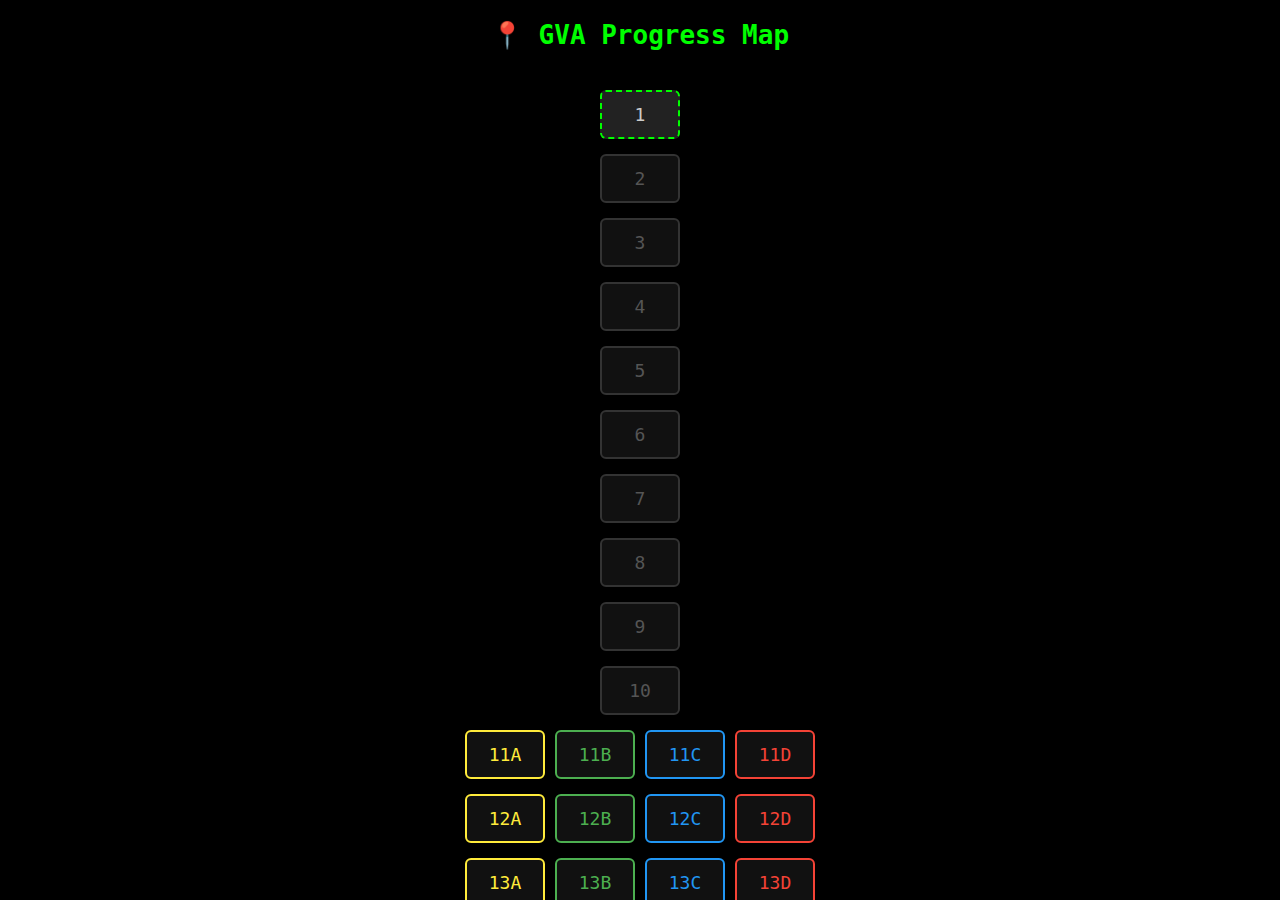
<file: index.html>
<!DOCTYPE html>
<html lang="en">
  <head>
    <meta charset="UTF-8" />
    <meta http-equiv="refresh" content="0; url=./ProgressMap/index.html" />
    <title>Redirecting...</title>
  </head>
  <body>
    <!-- force rebuild -->
    <p>Redirecting to Progress Map...</p>
  </body>
</html>
</file>
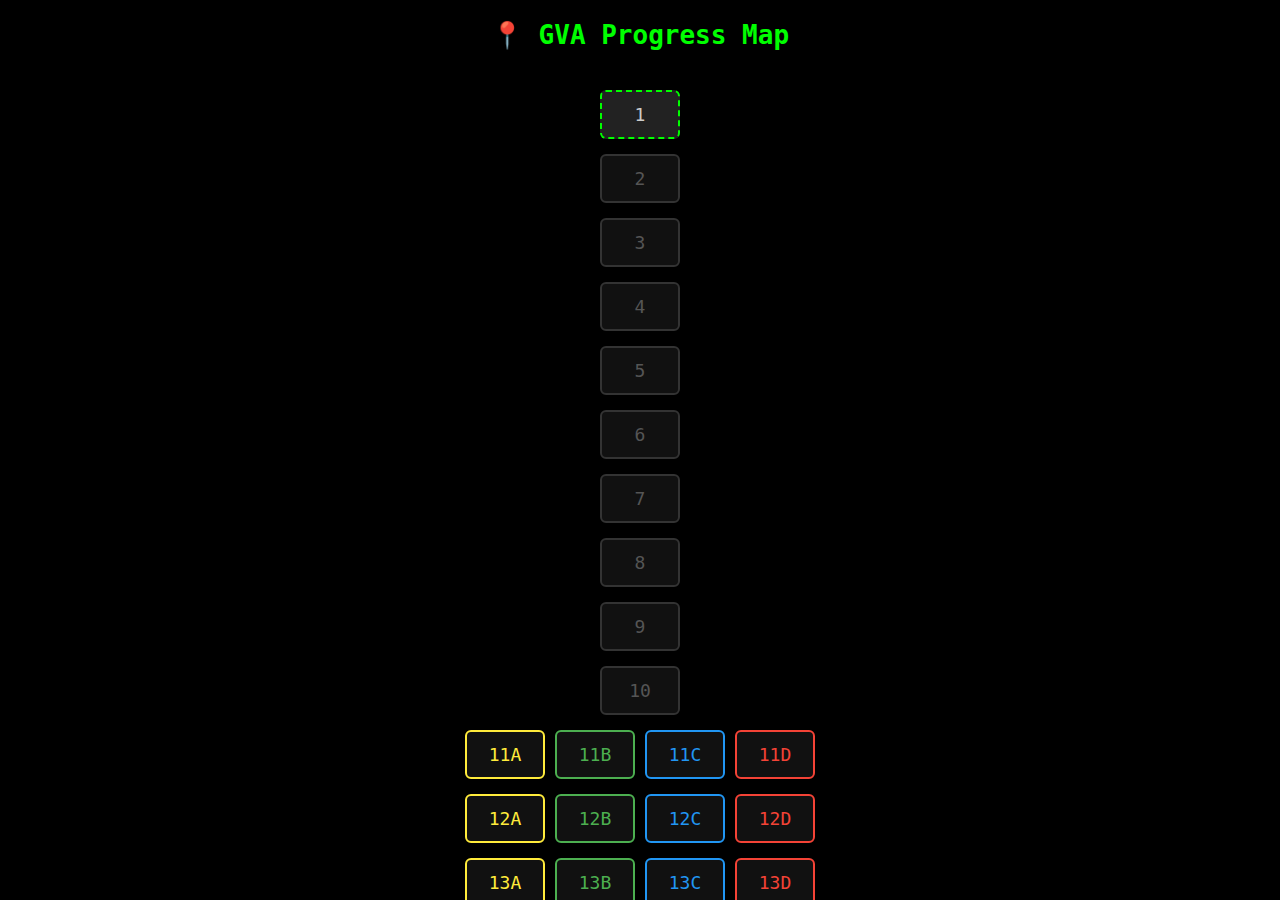
<file: ProgressMap/index.html>
<!DOCTYPE html>
<html lang="en">
<head>
  <meta charset="UTF-8" />
  <meta name="viewport" content="width=device-width, initial-scale=1.0, maximum-scale=1.0, user-scalable=no, viewport-fit=cover" />
  <title>📍 GVA Toybox Progress Map</title>
  <link rel="stylesheet" href="style.css" />
  <link rel="manifest" href="../manifest.json" />
  <link rel="icon" href="../icon.png" />
</head>
<body>
  <h1>📍 GVA Progress Map</h1>
  <div id="progress-wrapper">
    <div id="progress-bar">
      <!-- 1 to 10 = 50 XP | 11–16 = forks -->
      <button data-xp="0" onclick="goTo('Toybox-1')">1</button>
      <button data-xp="5" onclick="goTo('Toybox-2')">2</button>
      <button data-xp="10" onclick="goTo('Toybox-3')">3</button>
      <button data-xp="15" onclick="goTo('Toybox-4')">4</button>
      <button data-xp="20" onclick="goTo('Toybox-5')">5</button>
      <button data-xp="25" onclick="goTo('Toybox-6')">6</button>
      <button data-xp="30" onclick="goTo('Toybox-7')">7</button>
      <button data-xp="35" onclick="goTo('Toybox-8')">8</button>
      <button data-xp="40" onclick="goTo('Toybox-9')">9</button>
      <button data-xp="45" onclick="goTo('Toybox-10')">10</button>

      <div class="forks">
        <button data-xp="50" onclick="goTo('Toybox-11A')">11A</button>
        <button data-xp="50" onclick="goTo('Toybox-11B')">11B</button>
        <button data-xp="50" onclick="goTo('Toybox-11C')">11C</button>
        <button data-xp="50" onclick="goTo('Toybox-11D')">11D</button>
      </div>

      <div class="forks">
        <button data-xp="55" onclick="goTo('Toybox-12A')">12A</button>
        <button data-xp="55" onclick="goTo('Toybox-12B')">12B</button>
        <button data-xp="55" onclick="goTo('Toybox-12C')">12C</button>
        <button data-xp="55" onclick="goTo('Toybox-12D')">12D</button>
      </div>

      <div class="forks">
        <button data-xp="60" onclick="goTo('Toybox-13A')">13A</button>
        <button data-xp="60" onclick="goTo('Toybox-13B')">13B</button>
        <button data-xp="60" onclick="goTo('Toybox-13C')">13C</button>
        <button data-xp="60" onclick="goTo('Toybox-13D')">13D</button>
      </div>

      <div class="forks">
        <button data-xp="65" onclick="goTo('Toybox-14A')">14A</button>
        <button data-xp="65" onclick="goTo('Toybox-14B')">14B</button>
        <button data-xp="65" onclick="goTo('Toybox-14C')">14C</button>
        <button data-xp="65" onclick="goTo('Toybox-14D')">14D</button>
      </div>

      <div class="forks">
        <button data-xp="70" onclick="goTo('Toybox-15A')">15A</button>
        <button data-xp="70" onclick="goTo('Toybox-15B')">15B</button>
        <button data-xp="70" onclick="goTo('Toybox-15C')">15C</button>
        <button data-xp="70" onclick="goTo('Toybox-15D')">15D</button>
      </div>

      <div class="forks">
        <button data-xp="75" onclick="goTo('Toybox-16A')">16A</button>
        <button data-xp="75" onclick="goTo('Toybox-16B')">16B</button>
        <button data-xp="75" onclick="goTo('Toybox-16C')">16C</button>
        <button data-xp="75" onclick="goTo('Toybox-16D')">16D</button>
      </div>

      <div class="final-line">
        <button data-xp="80" onclick="goTo('Toybox-17')">17</button>
        <button data-xp="85" onclick="goTo('Toybox-18')">18</button>
      </div>
    </div>

    <p id="xp-display">Current XP: --</p>
    <button id="install-btn">📲 Install GVA Toybox</button>
    <div id="fallback">If no install prompt appears,<br>use your browser menu → Add to Home Screen</div>
  </div>

  <script src="../playerState.js"></script>
  <script src="map.js"></script>
</body>
</html>
</file>
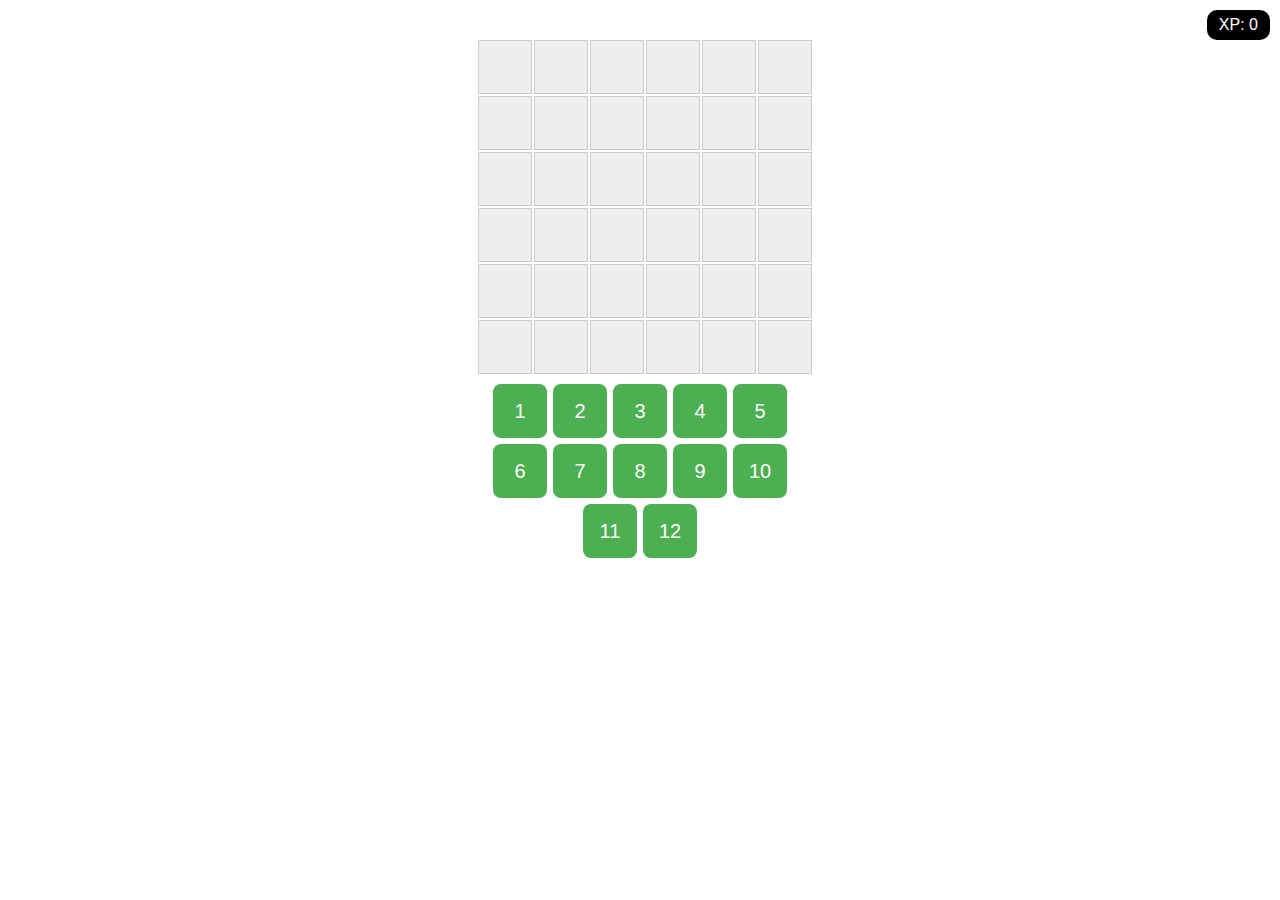
<file: Toybox-1/index.html>
<!DOCTYPE html>
<html lang="en">
<head>
  <meta charset="UTF-8" />
  <meta name="viewport" content="width=device-width, initial-scale=1.0, maximum-scale=1.0, user-scalable=no, viewport-fit=cover" />
  <title>Toybox 1 – Test Grid</title>
  <link rel="stylesheet" href="style.css" />
  <link rel="manifest" href="../manifest.json" />
</head>
<body>
  <div id="xp-bar">XP: <span id="xp-value">--</span></div>

  <div id="game-container">
    <div id="grid-board">
      <!-- 6x6 = 36 drop zones -->
      <div class="cell" data-index="0"></div>
      <div class="cell" data-index="1"></div>
      <div class="cell" data-index="2"></div>
      <div class="cell" data-index="3"></div>
      <div class="cell" data-index="4"></div>
      <div class="cell" data-index="5"></div>
      <div class="cell" data-index="6"></div>
      <div class="cell" data-index="7"></div>
      <div class="cell" data-index="8"></div>
      <div class="cell" data-index="9"></div>
      <div class="cell" data-index="10"></div>
      <div class="cell" data-index="11"></div>
      <div class="cell" data-index="12"></div>
      <div class="cell" data-index="13"></div>
      <div class="cell" data-index="14"></div>
      <div class="cell" data-index="15"></div>
      <div class="cell" data-index="16"></div>
      <div class="cell" data-index="17"></div>
      <div class="cell" data-index="18"></div>
      <div class="cell" data-index="19"></div>
      <div class="cell" data-index="20"></div>
      <div class="cell" data-index="21"></div>
      <div class="cell" data-index="22"></div>
      <div class="cell" data-index="23"></div>
      <div class="cell" data-index="24"></div>
      <div class="cell" data-index="25"></div>
      <div class="cell" data-index="26"></div>
      <div class="cell" data-index="27"></div>
      <div class="cell" data-index="28"></div>
      <div class="cell" data-index="29"></div>
      <div class="cell" data-index="30"></div>
      <div class="cell" data-index="31"></div>
      <div class="cell" data-index="32"></div>
      <div class="cell" data-index="33"></div>
      <div class="cell" data-index="34"></div>
      <div class="cell" data-index="35"></div>
    </div>

    <div id="toolbox">
      <div class="draggable" data-value="1">1</div>
      <div class="draggable" data-value="2">2</div>
      <div class="draggable" data-value="3">3</div>
      <div class="draggable" data-value="4">4</div>
      <div class="draggable" data-value="5">5</div>
      <div class="draggable" data-value="6">6</div>
      <div class="draggable" data-value="7">7</div>
      <div class="draggable" data-value="8">8</div>
      <div class="draggable" data-value="9">9</div>
      <div class="draggable" data-value="10">10</div>
      <div class="draggable" data-value="11">11</div>
      <div class="draggable" data-value="12">12</div>
    </div>

    <div id="result-box" style="display:none;">
      <h2 id="result-text">✅ You placed all 12 items!</h2>
      <button id="btn-continue">Continue to Toybox 2</button>
    </div>
  </div>

  <script src="../playerState.js"></script>
  <script src="game.js"></script>
</body>
</html>
</file>
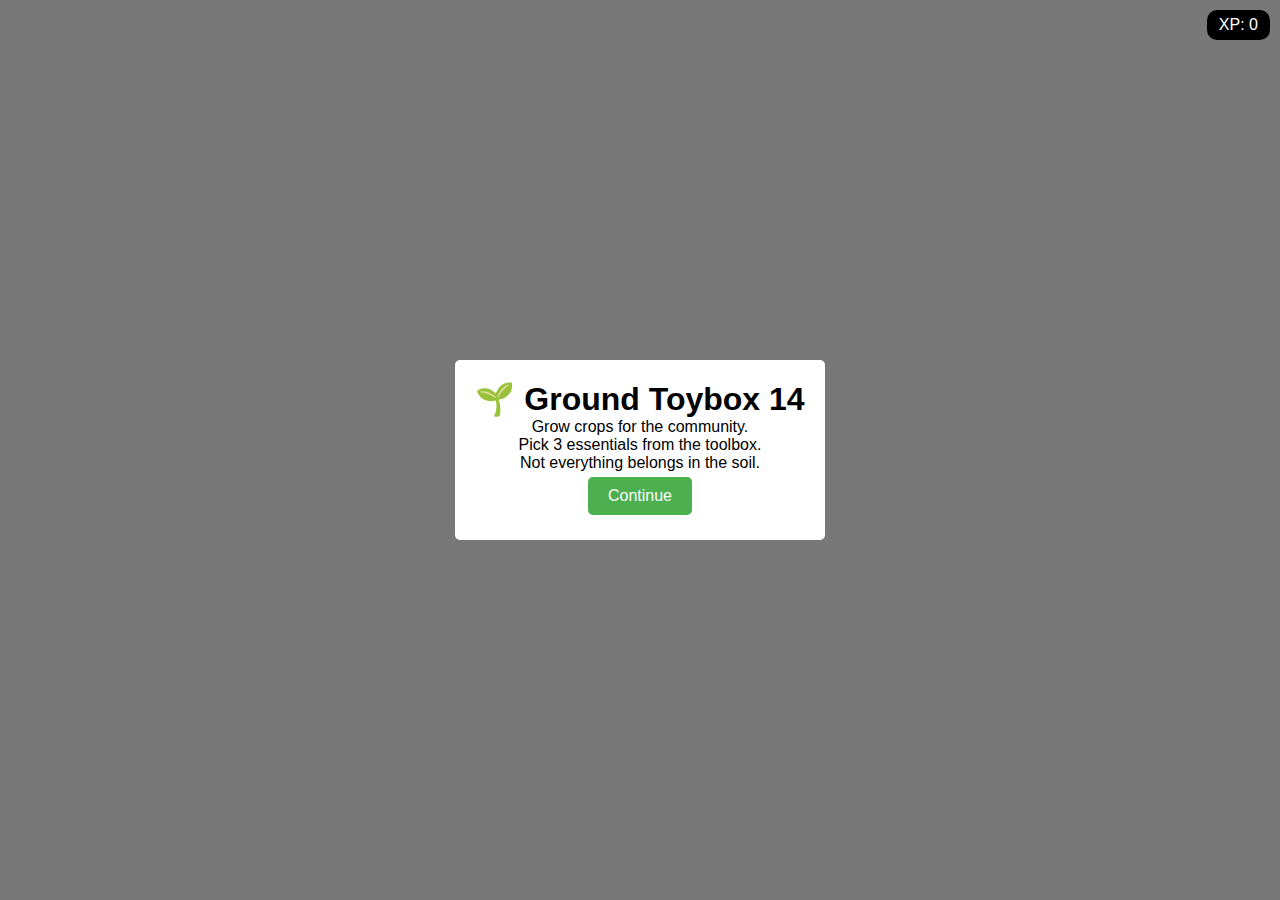
<file: Toybox-2/index.html>
<!DOCTYPE html>
<html lang="en">
<head>
  <meta charset="UTF-8" />
  <!-- Lock viewport for mobile portrait, no scroll -->
  <meta name="viewport" content="width=device-width, initial-scale=1.0, maximum-scale=1.0, user-scalable=no, viewport-fit=cover" />
  <title>Toybox-2M – Ground Game</title>
  <link rel="stylesheet" href="style.css" />
  <style>
    /* Basic modal styling */
    .modal {
      display: flex;
      position: fixed;
      top: 0;
      left: 0;
      width: 100%;
      height: 100%;
      background-color: rgba(0, 0, 0, 0.5); /* Semi-transparent background */
      justify-content: center;
      align-items: center;
      z-index: 1000; /* Ensure it's on top */
    }

    .modal-content {
      background-color: white;
      padding: 20px;
      border-radius: 5px;
      text-align: center;
    }

    /* Initially hide the game container */
    #game-container {
      display: none;
    }

    /* Class to hide elements */
    .hidden {
      display: none !important;
    }
  </style>
</head>
<body>
  <!-- Intro Modal -->
  <div id="intro-modal" class="modal">
    <div class="modal-content">
      <h1>🌱 Ground Toybox 14</h1>
      <p>Grow crops for the community.<br>Pick 3 essentials from the toolbox.<br>Not everything belongs in the soil.</p>
      <button id="start-button">Continue</button>
    </div>
  </div>

  <!-- XP counter -->
  <div id="xp-bar">XP: <span id="xp-value">--</span></div>

  <div id="game-container">
    <!-- The fixed 6x6 grid (324px x 324px) -->
    <div id="grid-board">
      <!-- Row 6 (top row): indices 0-5 -->
      <div class="cell" data-index="0"></div>
      <div class="cell" data-index="1"></div>
      <div class="cell" data-index="2"></div>
      <div class="cell" data-index="3"></div>
      <div class="cell" data-index="4"></div>
      <div class="cell" data-index="5"></div>
      <!-- Row 5: indices 6-11 -->
      <div class="cell" data-index="6"></div>
      <div class="cell" data-index="7"></div>
      <div class="cell" data-index="8"></div>
      <div class="cell" data-index="9"></div>
      <div class="cell" data-index="10"></div>
      <div class="cell" data-index="11"></div>
      <!-- Row 4: indices 12-17 -->
      <div class="cell" data-index="12"></div>
      <div class="cell" data-index="13"></div>
      <div class="cell" data-index="14"></div>
      <div class="cell" data-index="15"></div>
      <div class="cell" data-index="16"></div>
      <div class="cell" data-index="17"></div>
      <!-- Row 3 (valid drop zones): indices 18-23 -->
      <div class="cell" data-index="18"></div>
      <div class="cell drop-zone" data-index="19"></div>  <!-- B3 -->
      <div class="cell drop-zone" data-index="20"></div>  <!-- C3 -->
      <div class="cell drop-zone" data-index="21"></div>  <!-- D3 -->
      <div class="cell" data-index="22"></div>
      <div class="cell" data-index="23"></div>
      <!-- Row 2: indices 24-29 -->
      <div class="cell" data-index="24"></div>
      <div class="cell" data-index="25"></div>
      <div class="cell" data-index="26"></div>
      <div class="cell" data-index="27"></div>
      <div class="cell" data-index="28"></div>
      <div class="cell" data-index="29"></div>
      <!-- Row 1 (bottom row): indices 30-35 -->
      <div class="cell" data-index="30"></div>
      <div class="cell" data-index="31"></div>
      <div class="cell" data-index="32"></div>
      <div class="cell" data-index="33"></div>
      <div class="cell" data-index="34"></div>
      <div class="cell" data-index="35"></div>
    </div>

    <!-- Toolbox with assets; note that assets should be resized via CSS to 54x54 (or adjusted as per portrait/landscape rules) -->
    <div id="toolbox">
      <img class="draggable" src="assets/grow/seed.png" data-id="seed" title="Seed" />
      <img class="draggable" src="assets/grow/water-can.png" data-id="water-can" title="Watering Can" />
      <img class="draggable" src="assets/grow/sun.png" data-id="sun" title="Sunlight" />
      <img class="draggable" src="assets/grow/cola.png" data-id="cola" title="Can of Cola" />
      <img class="draggable" src="assets/grow/flatscreen.png" data-id="flatscreen" title="Flat Screen TV" />
    </div>

    <!-- Result area (initially hidden) -->
    <div id="result-box" style="display:none;">
      <h2 id="result-text"></h2>
      <button id="btn-continue">Continue</button>
    </div>

    <!-- Result Modal -->
    <div id="result-modal" class="modal hidden">
      <div class="modal-content">
        <h2 id="modal-result-text"></h2>
        <button id="btn-try-again" class="fail-button">Try Again</button>
        <button id="btn-return-map" class="fail-button">Return to Map</button>
        <button id="btn-continue-3">Continue to Toybox 3</button>
      </div>
    </div>
  </div>

  <!-- Include player state and game logic -->
  <script src="../playerState.js"></script>
  <script src="game.js"></script>
  <script>
    document.addEventListener('DOMContentLoaded', function() {
      const startButton = document.getElementById('start-button');
      const introModal = document.getElementById('intro-modal');
      const gameContainer = document.getElementById('game-container');

      startButton.addEventListener('click', function() {
        introModal.classList.add('hidden'); // Hide the modal
        gameContainer.style.display = 'block'; // Show the game container
      });
    });
  </script>
</body>
</html>
</file>
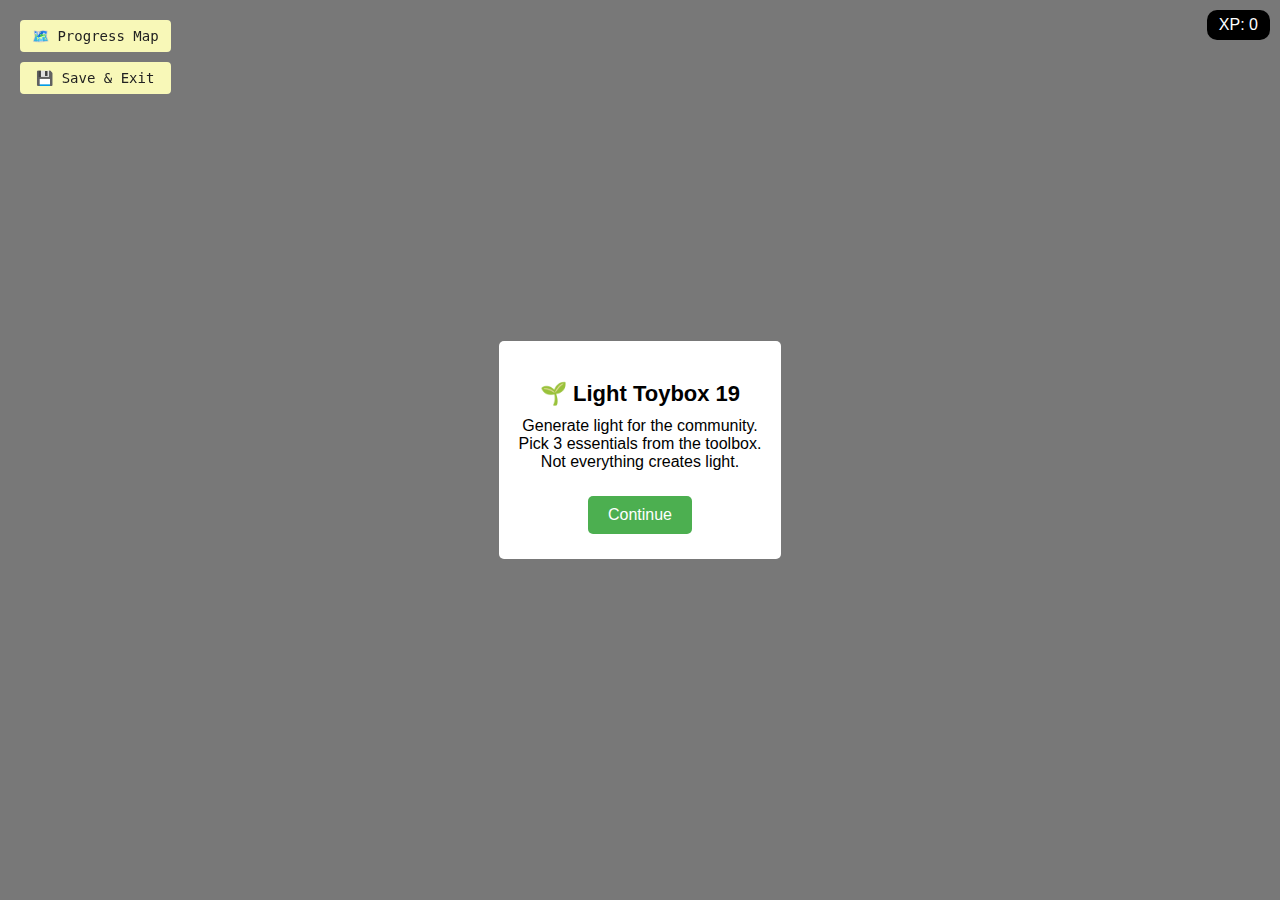
<file: Toybox-3/index.html>
<!DOCTYPE html>
<html lang="en">
<head>
  <meta charset="UTF-8" />
  <!-- Lock viewport for mobile portrait, no scroll -->
  <meta name="viewport" content="width=device-width, initial-scale=1.0, maximum-scale=1.0, user-scalable=no, viewport-fit=cover" />
  <title>Toybox-3M – Light Game</title>
  <link rel="stylesheet" href="style.css" />
  <style>
    /* Basic modal styling */
    .modal {
      display: flex;
      position: fixed;
      top: 0;
      left: 0;
      width: 100%;
      height: 100%;
      background-color: rgba(0, 0, 0, 0.5); /* Semi-transparent background */
      justify-content: center;
      align-items: center;
      z-index: 1000; /* Ensure it's on top */
    }

    .modal-content {
      background-color: white;
      padding: 20px;
      border-radius: 5px;
      text-align: center;
    }

    /* Initially hide the game container */
    #game-container {
      display: none;
    }

    /* Class to hide elements */
    .hidden {
      display: none !important;
    }
  </style>
</head>
<body>
  <!-- Intro Modal -->
  <div id="intro-modal" class="modal">
    <div class="modal-content">
      <h1>🌱 Light Toybox 19</h1>
      <p>Generate light for the community.<br>Pick 3 essentials from the toolbox.<br>Not everything creates light.</p>
      <button id="start-button">Continue</button>
    </div>
  </div>

  <!-- Top-left controls -->
  <div id="top-left-controls">
    <button onclick="goToMap()">🗺️ Progress Map</button>
    <button onclick="saveAndExit()">💾 Save & Exit</button>
  </div>

  <!-- XP counter -->
  <div id="xp-bar">XP: <span id="xp-value">--</span></div>

  <div id="game-container">
    <!-- The fixed 6x6 grid (324px x 324px) -->
    <div id="grid-board">
      <!-- Row 6 (top row): indices 0-5 -->
      <div class="cell" data-index="0"></div>
      <div class="cell" data-index="1"></div>
      <div class="cell" data-index="2"></div>
      <div class="cell" data-index="3"></div>
      <div class="cell" data-index="4"></div>
      <div class="cell" data-index="5"></div>
      <!-- Row 5: indices 6-11 -->
      <div class="cell" data-index="6"></div>
      <div class="cell" data-index="7"></div>
      <div class="cell" data-index="8"></div>
      <div class="cell" data-index="9"></div>
      <div class="cell" data-index="10"></div>
      <div class="cell" data-index="11"></div>
      <!-- Row 4: indices 12-17 -->
      <div class="cell" data-index="12"></div>
      <div class="cell" data-index="13"></div>
      <div class="cell" data-index="14"></div>
      <div class="cell" data-index="15"></div>
      <div class="cell" data-index="16"></div>
      <div class="cell" data-index="17"></div>
      <!-- Row 3 (valid drop zones): indices 18-23 -->
      <div class="cell" data-index="18"></div>
      <div class="cell drop-zone" data-index="19"></div>  <!-- A3 -->
      <div class="cell" data-index="20"></div>
      <div class="cell drop-zone" data-index="21"></div>  <!-- C3 -->
      <div class="cell" data-index="22"></div>
      <div class="cell drop-zone" data-index="23"></div>  <!-- E3 -->
      <!-- Row 2: indices 24-29 -->
      <div class="cell" data-index="24"></div>
      <div class="cell" data-index="25"></div>
      <div class="cell" data-index="26"></div>
      <div class="cell" data-index="27"></div>
      <div class="cell" data-index="28"></div>
      <div class="cell" data-index="29"></div>
      <!-- Row 1 (bottom row): indices 30-35 -->
      <div class="cell" data-index="30"></div>
      <div class="cell" data-index="31"></div>
      <div class="cell" data-index="32"></div>
      <div class="cell" data-index="33"></div>
      <div class="cell" data-index="34"></div>
      <div class="cell" data-index="35"></div>
    </div>

    <!-- Toolbox with assets; note that assets should be resized via CSS to 54x54 (or adjusted as per portrait/landscape rules) -->
    <div style="display: flex; justify-content: center; gap: 6px; max-width: 324px; padding: 8px; margin: 0 auto;">
      <img class="draggable" src="assets/light/sun.png" data-id="sun" title="Sunlight" />
      <img class="draggable" src="assets/light/converter.png" data-id="converter" title="Converter" />
      <img class="draggable" src="assets/light/light-bulb.png" data-id="light-bulb" title="Light Bulb" />
      <img class="draggable" src="assets/light/pizza.png" data-id="pizza" title="Pizza" />
      <img class="draggable" src="assets/light/cardboard-box.png" data-id="cardboard-box" title="Cardboard Box" />
    </div>

    <!-- Result area (initially hidden) -->
    <div id="result-box" style="display:none;">
      <h2 id="result-text"></h2>
      <button id="btn-continue">Continue</button>
    </div>

    <!-- Result Modal -->
    <div id="result-modal" class="modal hidden">
      <div class="modal-content">
        <h2 id="modal-result-text"></h2>
        <button id="btn-try-again" class="fail-button">Try Again</button>
        <button id="btn-return-map" class="fail-button">Return to Map</button>
        <button id="btn-continue-3">Continue to Toybox 3</button>
      </div>
    </div>
  </div>

  <div id="completion-buttons" style="display: none;">
    <button id="btn-continue">Continue</button>
    <button id="btn-exit">Exit</button>
  </div>

  <!-- Include player state and game logic -->
  <script src="../playerState.js"></script>
  <script src="game.js"></script>
  <script>
    document.addEventListener('DOMContentLoaded', function() {
      const startButton = document.getElementById('start-button');
      const introModal = document.getElementById('intro-modal');
      const gameContainer = document.getElementById('game-container');

      startButton.addEventListener('click', function() {
        introModal.classList.add('hidden'); // Hide the modal
        gameContainer.style.display = 'block'; // Show the game container
      });
    });
  </script>
</body>
</html>
</file>
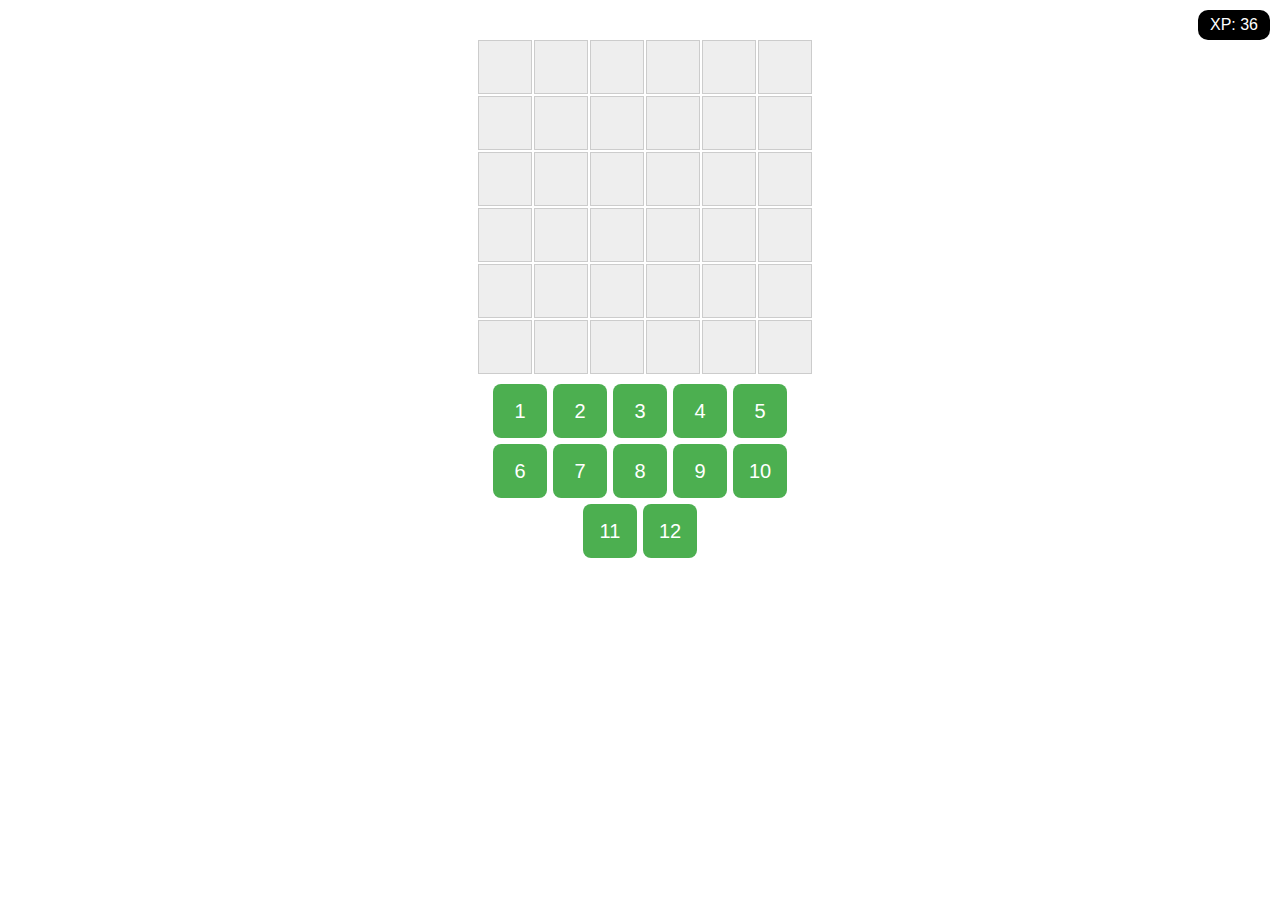
<file: Toybox-test - Copy/index.html>
<!DOCTYPE html>
<html lang="en">
<head>
  <meta charset="UTF-8" />
  <meta name="viewport"
        content="width=device-width, initial-scale=1.0, maximum-scale=1.0, user-scalable=no, viewport-fit=cover" />
  <title>GVA Portrait Mobile Lock</title>
  <link rel="manifest" href="manifest.json">
  <link rel="stylesheet" href="style.css" />
</head>
<body>
  <div id="xp-bar">XP: 36</div>

  <div id="game-container">
    <div id="grid-board">
      <!-- 6x6 = 36 drop zones -->
      <div class="cell" data-index="0"></div>
      <div class="cell" data-index="1"></div>
      <div class="cell" data-index="2"></div>
      <div class="cell" data-index="3"></div>
      <div class="cell" data-index="4"></div>
      <div class="cell" data-index="5"></div>
      <div class="cell" data-index="6"></div>
      <div class="cell" data-index="7"></div>
      <div class="cell" data-index="8"></div>
      <div class="cell" data-index="9"></div>
      <div class="cell" data-index="10"></div>
      <div class="cell" data-index="11"></div>
      <div class="cell" data-index="12"></div>
      <div class="cell" data-index="13"></div>
      <div class="cell" data-index="14"></div>
      <div class="cell" data-index="15"></div>
      <div class="cell" data-index="16"></div>
      <div class="cell" data-index="17"></div>
      <div class="cell" data-index="18"></div>
      <div class="cell" data-index="19"></div>
      <div class="cell" data-index="20"></div>
      <div class="cell" data-index="21"></div>
      <div class="cell" data-index="22"></div>
      <div class="cell" data-index="23"></div>
      <div class="cell" data-index="24"></div>
      <div class="cell" data-index="25"></div>
      <div class="cell" data-index="26"></div>
      <div class="cell" data-index="27"></div>
      <div class="cell" data-index="28"></div>
      <div class="cell" data-index="29"></div>
      <div class="cell" data-index="30"></div>
      <div class="cell" data-index="31"></div>
      <div class="cell" data-index="32"></div>
      <div class="cell" data-index="33"></div>
      <div class="cell" data-index="34"></div>
      <div class="cell" data-index="35"></div>
    </div>

    <div id="toolbox">
      <!-- 12 draggable tools -->
      <div class="draggable" data-value="1">1</div>
      <div class="draggable" data-value="2">2</div>
      <div class="draggable" data-value="3">3</div>
      <div class="draggable" data-value="4">4</div>
      <div class="draggable" data-value="5">5</div>
      <div class="draggable" data-value="6">6</div>
      <div class="draggable" data-value="7">7</div>
      <div class="draggable" data-value="8">8</div>
      <div class="draggable" data-value="9">9</div>
      <div class="draggable" data-value="10">10</div>
      <div class="draggable" data-value="11">11</div>
      <div class="draggable" data-value="12">12</div>
    </div>

    <div id="result-box" style="display:none;">
      <h2 id="result-text">✅ You placed all 12 items!</h2>
      <button id="try-again">Try Again</button>
    </div>
  </div>

  <script src="game.js"></script>
  <script>
    function setAppHeight() {
      const vh = window.innerHeight * 0.01;
      document.documentElement.style.setProperty('--vh', `${vh}px`);
      document.getElementById('game-container').style.height = `${window.innerHeight}px`;
    }

    setAppHeight();
    window.addEventListener('resize', setAppHeight);

    window.addEventListener('load', () => {
      setTimeout(() => window.scrollTo(0, 1), 10);
    });

    if (/Samsung S6/i.test(navigator.userAgent)) {
      document.body.classList.add('samsung-s6');
    }
  </script>
</body>
</html>
</file>
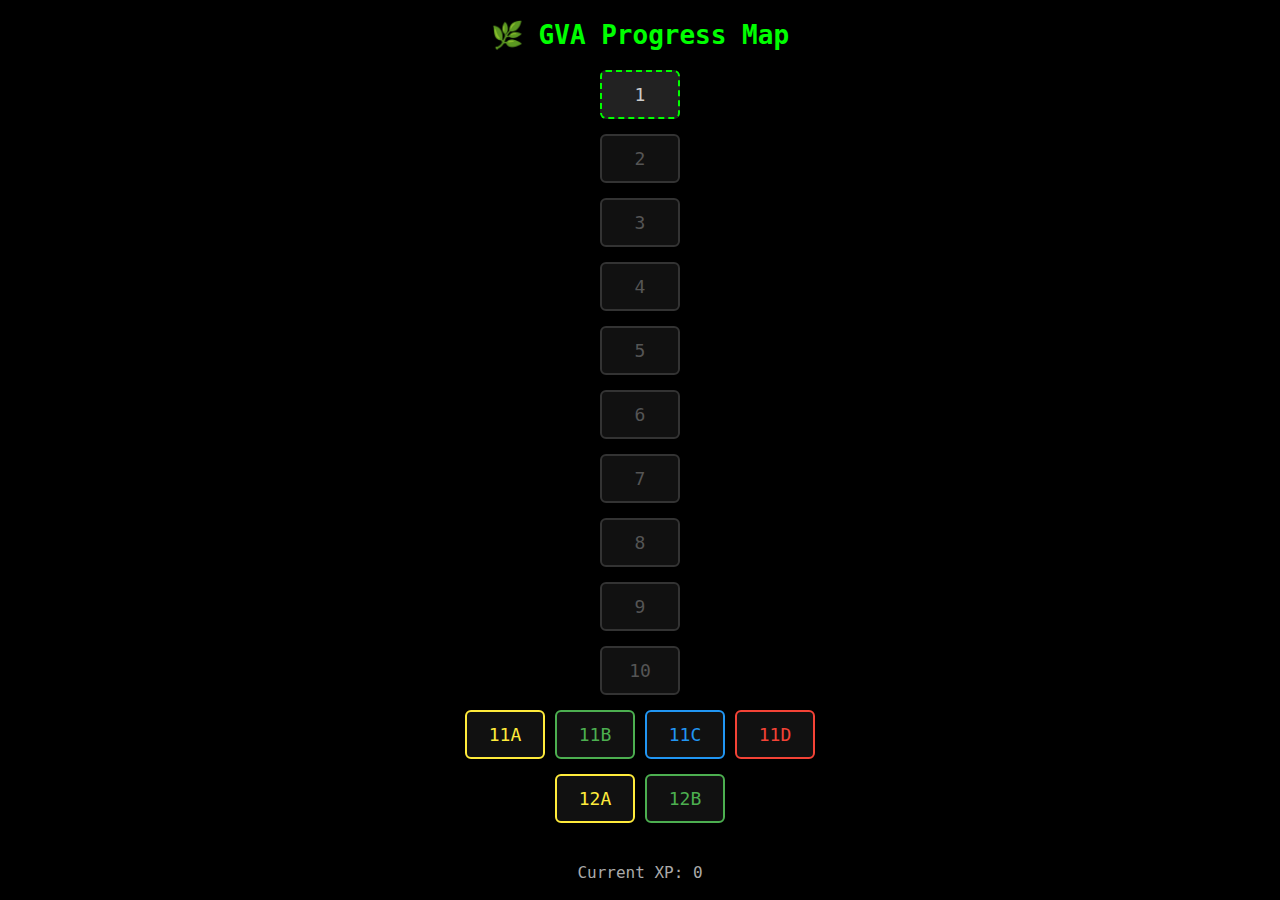
<file: ProgressMap/index - Copy.html>
<!DOCTYPE html>
<html lang="en">
<head>
  <meta charset="UTF-8" />
  <title>GVA Progress Map</title>
  <link rel="stylesheet" href="style.css" />
</head>
<body>
  <h1>🌿 GVA Progress Map</h1>
  <div id="progress-bar">
    <!-- 1 to 10 = 50 XP | 11+ = forks (5 each) -->
    <button data-xp="0" onclick="goTo('Toybox-1')">1</button>
    <button data-xp="5" onclick="goTo('Toybox-2')">2</button>
    <button data-xp="10" onclick="goTo('Toybox-3')">3</button>
    <button data-xp="15" onclick="goTo('Toybox-4')">4</button>
    <button data-xp="20" onclick="goTo('Toybox-5')">5</button>
    <button data-xp="25" onclick="goTo('Toybox-6')">6</button>
    <button data-xp="30" onclick="goTo('Toybox-7')">7</button>
    <button data-xp="35" onclick="goTo('Toybox-8')">8</button>
    <button data-xp="40" onclick="goTo('Toybox-9')">9</button>
    <button data-xp="45" onclick="goTo('Toybox-10')">10</button>
    
    <div class="forks">
      <button data-xp="50" onclick="goTo('Toybox-11A')">11A</button>
      <button data-xp="50" onclick="goTo('Toybox-11B')">11B</button>
      <button data-xp="50" onclick="goTo('Toybox-11C')">11C</button>
      <button data-xp="50" onclick="goTo('Toybox-11D')">11D</button>
    </div>

    <div class="forks">
      <button data-xp="55" onclick="goTo('Toybox-12A')">12A</button>
      <button data-xp="55" onclick="goTo('Toybox-12B')">12B</button>
    </div>
  </div>

  <p id="xp-display">Current XP: --</p>

  <script src="../playerState.js"></script>
  <script src="map.js"></script>
</body>
</html>
</file>
<file: ProgressMap/style.css>
body {
  margin: 0;
  padding: 0;
  font-family: monospace;
  background: #000;
  color: #fff;
  height: 100dvh;
  overflow: hidden;
  display: flex;
  flex-direction: column;
  justify-content: flex-start;
  align-items: center;
}

#progress-wrapper {
  height: 100dvh;
  overflow-y: auto;
  padding: 20px;
  box-sizing: border-box;
  width: 100%;
  text-align: center;
}

h1 {
  color: #0f0;
  margin: 20px 0;
}

#progress-bar {
  display: flex;
  flex-direction: column;
  gap: 15px;
  align-items: center;
  margin-bottom: 30px;
}

.forks, .final-line {
  display: flex;
  flex-wrap: wrap;
  justify-content: center;
  gap: 10px;
}

button {
  padding: 12px;
  font-size: 18px;
  font-family: monospace;
  background: #222;
  border: 2px solid #555;
  color: #ccc;
  border-radius: 6px;
  cursor: pointer;
  width: 80px;
}

button:disabled {
  background: #111;
  color: #555;
  border-color: #333;
  cursor: not-allowed;
}

button:hover:enabled {
  background: #0f0;
  color: #000;
}

#xp-display {
  font-size: 16px;
  margin-top: 10px;
  color: #aaa;
}

/* Fork colors */
button:nth-child(1 of .forks button) { border-color: #ffeb3b; color: #ffeb3b; }
button:nth-child(2 of .forks button) { border-color: #4caf50; color: #4caf50; }
button:nth-child(3 of .forks button) { border-color: #2196F3; color: #2196F3; }
button:nth-child(4 of .forks button) { border-color: #f44336; color: #f44336; }

button.locked {
  background: #111;
  color: #555;
  border-color: #333;
}

button.unlocked {
  border: 2px dashed #0f0;
}

button.completed {
  background: #0f0;
  color: #000;
  border: 2px solid #0f0;
  font-weight: bold;
}

#install-btn {
  margin-top: 20px;
  padding: 12px 24px;
  background: #4caf50;
  border: none;
  border-radius: 8px;
  color: white;
  font-size: 16px;
  display: none;
}

#fallback {
  font-size: 0.9em;
  color: #aaa;
  margin-top: 15px;
}
</file>
<file: Toybox-1/style.css>
/* --- CSS RESET --- */
* {
  margin: 0;
  padding: 0;
  box-sizing: border-box;
}

/* --- FULLSCREEN + LOCK --- */
html, body {
  overflow: hidden;
  width: 100vw;
  height: 100dvh;
  background-color: #fff;
  font-family: sans-serif;
  touch-action: none;
  overscroll-behavior: none;
}

#xp-bar {
  position: fixed;
  top: 10px;
  right: 10px;
  font-size: 16px;
  background: #000;
  color: #fff;
  padding: 6px 12px;
  border-radius: 10px;
  z-index: 1000;
}

/* --- CORE LAYOUT --- */
#game-container {
  width: 100%;
  height: 100%;
  display: flex;
  flex-direction: column;
  align-items: center;
  justify-content: flex-start;
  padding-top: 40px;
}

/* --- GRID --- */
#grid-board {
  width: 324px;
  height: 324px;
  display: grid;
  grid-template-columns: repeat(6, 54px);
  grid-template-rows: repeat(6, 54px);
  gap: 2px;
  margin-bottom: 12px;
}

.cell {
  width: 54px;
  height: 54px;
  background-color: #eee;
  border: 1px solid #ccc;
  position: relative;
  z-index: 1;
}

/* --- TOOLBOX --- */
#toolbox {
  display: flex;
  flex-wrap: wrap;
  justify-content: center;
  gap: 6px;
  max-width: 324px;
  padding: 8px;
}

.draggable {
  width: 54px;
  height: 54px;
  background-color: #4CAF50;
  color: white;
  font-size: 20px;
  text-align: center;
  line-height: 54px;
  border-radius: 8px;
  z-index: 10;
}

.clone {
  position: fixed;
  width: 54px;
  height: 54px;
  background-color: rgba(76, 175, 80, 0.9);
  color: white;
  font-size: 20px;
  text-align: center;
  line-height: 54px;
  border-radius: 8px;
  z-index: 9999;
  pointer-events: none;
}

/* --- RESULT --- */
#result-box {
  text-align: center;
  margin-top: 10px;
}

#result-text {
  font-size: 20px;
  color: green;
}

#try-again {
  padding: 10px 20px;
  font-size: 16px;
  margin-top: 10px;
}

/* --- Samsung S6 Hack --- */
.samsung-s6 #game-container {
  height: calc(100dvh - 40px); /* Adjust if needed */
}

#btn-continue {
  padding: 10px 20px;
  font-size: 16px;
  margin-top: 15px;
  background: #4caf50;
  color: white;
  border: none;
  border-radius: 6px;
  cursor: pointer;
}

#xp-bar {
  position: fixed;
  top: 10px;
  right: 10px;
  font-size: 16px;
  background: #000;
  color: #fff;
  padding: 6px 12px;
  border-radius: 10px;
  z-index: 1000;
}
</file>
<file: Toybox-2/style.css>
/* CSS RESET */
* {
  margin: 0;
  padding: 0;
  box-sizing: border-box;
}

/* Fullscreen locked viewport for mobile portrait */
html,
body {
  overflow: hidden;
  width: 100vw;
  height: 100dvh;
  background-color: #f0f0f0;
  font-family: sans-serif;
  touch-action: none;
  display: flex; /* Add flexbox */
  justify-content: center; /* Center horizontally */
  align-items: center; /* Center vertically */
}

/* Default styles (for browser mode) */
html, body {
  overflow: auto; /* Allow scrolling */
  width: 100vw;
  height: 100dvh;
}

/* PWA mode styles */
body.pwa-mode {
  overflow: hidden; /* Disable scrolling */
  width: 100vw;
  height: 100dvh;
}

/* XP counter styling */
#xp-bar {
  position: fixed;
  top: 10px;
  right: 10px;
  font-size: 16px;
  background: #000;
  color: #fff;
  padding: 6px 12px;
  border-radius: 10px;
  z-index: 1000;
}

/* Game container */
#game-container {
  width: 100%;
  height: 100%;
  display: flex;
  flex-direction: column;
  align-items: center; /* Center items horizontally */
  justify-content: flex-start; /* Align items to the top */
  padding-top: 40px;
}

/* 6x6 Grid board: fixed size 324px x 324px */
#grid-board {
  width: 324px;
  height: 324px;
  display: grid;
  grid-template-columns: repeat(6, 54px);
  grid-template-rows: repeat(6, 54px);
  gap: 2px;
  margin-bottom: 12px;
  margin: 0 auto; /* Center the grid horizontally */
}

/* Grid cells */
.cell {
  width: 54px;
  height: 54px;
  background-color: #eaffea;
  border: 1px dashed #888;
  position: relative;
  z-index: 1;
}

.cell[data-index="24"],
.cell[data-index="25"],
.cell[data-index="26"],
.cell[data-index="27"],
.cell[data-index="28"],
.cell[data-index="29"],
.cell[data-index="30"],
.cell[data-index="31"],
.cell[data-index="32"],
.cell[data-index="33"],
.cell[data-index="34"],
.cell[data-index="35"] {
  background: url('assets/grow/ground.png') no-repeat center;
  background-size: cover;
}

/* Valid drop zones: add a soil background using your ground asset */
.cell.drop-zone {
  border: 2px solid #6b4; /* Highlight drop zones */
}

/* Style for images *within* the drop zones */
.cell.drop-zone img {
  width: 100%;
  height: 100%;
  object-fit: contain;
}

/* Toolbox styling */
#toolbox {
  display: flex;
  flex-wrap: wrap;
  justify-content: center;
  gap: 6px;
  max-width: 324px;
  padding: 8px;
  margin: 0 auto; /* Center the toolbox horizontally */
}

/* Draggable assets: force them to 54px54; object-fit to contain images */
.draggable {
  width: 54px;
  height: 54px;
  object-fit: contain;
  border-radius: 6px;
  z-index: 10;
  touch-action: none;
}

/* Clone used during dragging */
.clone {
  position: fixed;
  width: 54px;
  height: 54px;
  background-color: rgba(76, 175, 80, 0.9);
  color: white;
  font-size: 20px;
  text-align: center;
  line-height: 54px;
  border-radius: 8px;
  z-index: 9999;
  pointer-events: none;
}

/* Result box styling */
#result-box {
  text-align: center;
  margin-top: 10px;
}

#result-text {
  font-size: 20px;
  color: green;
}

#try-again {
  padding: 10px 20px;
  font-size: 16px;
  margin-top: 10px;
}

/* --- Samsung S6 Hack --- */
.samsung-s6 #game-container {
  height: calc(100dvh - 40px); /* Adjust if needed */
}

#btn-continue {
  padding: 10px 20px;
  font-size: 16px;
  margin-top: 15px;
  background: #4caf50;
  color: white;
  border: none;
  border-radius: 6px;
  cursor: pointer;
}

/* Style for modal buttons */
.modal-content button {
  padding: 10px 20px;
  font-size: 16px;
  margin: 5px;
  background-color: #4CAF50; /* Green background */
  color: white;
  border: none;
  border-radius: 5px;
  cursor: pointer;
}

.modal-content button:hover {
  background-color: #367c39; /* Darker green on hover */
}

/* Style for fail modal buttons */
.modal-content button.fail-button {
  background-color: #f44336; /* Red background */
}

.modal-content button.fail-button:hover {
  background-color: #ba000d; /* Darker red on hover */
}
</file>
<file: Toybox-3/style.css>
/* CSS RESET */
* {
  margin: 0;
  padding: 0;
  box-sizing: border-box;
}

/* Fullscreen locked viewport for mobile portrait */
html,
body {
  overflow: hidden;
  width: 100vw;
  height: 100dvh;
  background-color: #f0f0f0;
  font-family: sans-serif;
  touch-action: none;
  display: flex; /* Add flexbox */
  justify-content: center; /* Center horizontally */
  align-items: center; /* Center vertically */
}

/* Default styles (for browser mode) */
html, body {
  overflow: auto; /* Allow scrolling */
  width: 100vw;
  height: 100dvh;
}

/* PWA mode styles */
body.pwa-mode {
  overflow: hidden; /* Disable scrolling */
  width: 100vw;
  height: 100dvh;
}

h1 {
  margin-top: 20px;
}

/* XP counter styling */
#xp-bar {
  position: fixed;
  top: 10px;
  right: 10px;
  font-size: 16px;
  background: #000;
  color: #fff;
  padding: 6px 12px;
  border-radius: 10px;
  z-index: 1000;
}

/* Game container */
#game-container {
  width: 100%;
  height: 100%;
  display: flex;
  flex-direction: column;
  align-items: center; /* Center items horizontally */
  justify-content: flex-start; /* Align items to the top */
  padding-top: 40px;
  max-width: 900px; /* added max-width */
  margin-left: auto;  /* added margin-left */
  margin-right: auto; /* added margin-right */
}

/* 6x6 Grid board: fixed size 324px x 324px */
#grid-board {
  width: 324px;
  height: 324px;
  display: grid;
  grid-template-columns: repeat(6, 54px);
  grid-template-rows: repeat(6, 54px);
  gap: 2px;
  margin-bottom: 12px;
  margin: 0 auto; /* Center the grid horizontally */
}

/* Grid cells */
.cell {
  width: 54px;
  height: 54px;
  background-color: #eaffea;
  border: 1px dashed #888;
  position: relative;
  z-index: 1;
}

.cell[data-index="24"],
.cell[data-index="25"],
.cell[data-index="26"],
.cell[data-index="27"],
.cell[data-index="28"],
.cell[data-index="29"],
.cell[data-index="30"],
.cell[data-index="31"],
.cell[data-index="32"],
.cell[data-index="33"],
.cell[data-index="34"],
.cell[data-index="35"] {
  background: url('assets/light/ground.png') no-repeat center;
  background-size: cover;
}

/* Valid drop zones: add a soil background using your ground asset */
.cell.drop-zone {
  border: 2px solid #6b4; /* Highlight drop zones */
}

/* Style for images *within* the drop zones */
.cell.drop-zone img {
  width: 100%;
  height: 100%;
  object-fit: contain;
}

/* Drop zone overlays */
.drop-guide {
  position: absolute;
  width: 54px;
  height: 54px;
  border: 2px dashed #4CAF50;
  z-index: 2;
}
#dropzone1 { left: 108px; top: 108px; } /* C3 */
#dropzone2 { left: 162px; top: 108px; } /* D3 */
#dropzone3 { left: 216px; top: 108px; } /* E3 */

/* Toolbox styling */
#toolbox {
  display: flex;
  flex-wrap: wrap;
  justify-content: center;
  gap: 6px;
  max-width: 324px;
  padding: 8px;
  margin: 0 auto; /* Center the toolbox horizontally */
  position: absolute;
  top: 100px;
  right: 50px;
  flex-direction: column;
  align-items: center;
  background: #e0f7fa;
  border-left: 2px solid #444;
  min-width: 140px;
  z-index: 10;
}

#toolbox img {
  width: 54px;
  height: 54px;
  object-fit: contain;
  border-radius: 6px;
  z-index: 10;
  touch-action: none;
}

/* Draggable assets: force them to 54px54; object-fit to contain images */
.draggable {
  width: 54px;
  height: 54px;
  object-fit: contain;
  border-radius: 6px;
  z-index: 10;
  touch-action: none;
}

/* Clone used during dragging */
.clone {
  position: fixed;
  width: 54px;
  height: 54px;
  background-color: rgba(76, 175, 80, 0.9);
  color: white;
  font-size: 20px;
  text-align: center;
  line-height: 54px;
  border-radius: 8px;
  z-index: 9999;
  pointer-events: none;
}

#result-box {
  text-align: center;
  margin-top: 10px;
}

#result-text {
  font-size: 20px;
  color: green;
}

#try-again {
  padding: 10px 20px;
  font-size: 16px;
  margin-top: 10px;
}

/* --- Samsung S6 Hack --- */
.samsung-s6 #game-container {
  height: calc(100dvh - 40px); /* Adjust if needed */
}

#btn-continue {
  padding: 10px 20px;
  font-size: 16px;
  margin-top: 15px;
  background: #4caf50;
  color: white;
  border: none;
  border-radius: 6px;
  cursor: pointer;
}

/* Modal */
.modal {
  position: fixed;
  top: 0;
  left: 0;
  width: 100vw;
  height: 100dvh;
  background: rgba(0,0,0,0.8);
  display: flex;
  align-items: center;
  justify-content: center;
  z-index: 9999;
}

.modal-content {
  background: white;
  padding: 20px;
  text-align: center;
  border-radius: 10px;
  max-width: 90%;
}

.modal-content h1 {
  margin-bottom: 10px;
  font-size: 22px;
}

.modal-content p {
  font-size: 16px;
  margin-bottom: 20px;
}

/* Style for modal buttons */
.modal-content button {
  padding: 10px 20px;
  font-size: 16px;
  margin: 5px;
  background-color: #4CAF50; /* Green background */
  color: white;
  border: none;
  border-radius: 5px;
  cursor: pointer;
}

.modal-content button:hover {
  background-color: #367c39; /* Darker green on hover */
}

/* Style for fail modal buttons */
.modal-content button.fail-button {
  background-color: #f44336; /* Red background */
}

.modal-content button.fail-button:hover {
  background-color: #ba000d; /* Darker red on hover */
}

.hidden {
  display: none !important;
}

#game-area {
  position: relative;
  width: 324px; /* Set the width to 324px */
  height: 324px; /* Set the height to 324px */
  margin: 0 auto;
  background: #d6faff;
  border: 2px dashed #555;
}

#ground-strip {
  position: absolute;
  bottom: 0;
  left: 0;
  width: 100%;
  height: 25%;
  background: url('assets/grow/ground.png') repeat-x bottom;
  background-size: contain;
  z-index: 1;
}

#light-dropzone {
  position: absolute;
  bottom: 35%;
  left: 50%;
  transform: translateX(-50%);
  display: flex;
  gap: 40px;
  z-index: 5;
}

.light-slot {
  width: 100px;
  height: 100px;
  border: 2px dashed #888;
  background-color: #f9f9f9;
  border-radius: 8px;
}

#light-dropzone {
  position: absolute;
  bottom: 35%;
  left: 50%;
  transform: translateX(-50%);
  display: flex;
  align-items: center;
  gap: 20px;
  z-index: 5;
}

.light-slot {
  width: 100px;
  height: 100px;
  border: 2px dashed #888;
  background-color: #f9f9f9;
  border-radius: 8px;
}

.arrow {
  font-size: 32px;
  user-select: none;
}

#game-area.complete {
  box-shadow: 0 0 20px 8px #28a745;
  transition: box-shadow 0.3s ease-in-out;
}

#xp-counter {
  position: absolute;
  top: 10px;
  right: 20px;
  font-family: monospace;
  font-size: 20px;
  color: #333;
  background: #dfffcf;
  padding: 6px 12px;
  border: 2px solid #6bb96b;
  border-radius: 6px;
  z-index: 999;
}

.xp-flash {
  color: #28a745;
  font-weight: bold;
  animation: flash 0.4s ease-in-out;
}

@keyframes flash {
  0% { transform: scale(1.1); color: #28a745; }
  50% { transform: scale(1.3); color: #4caf50; }
  100% { transform: scale(1); color: #28a745; }
}

#completion-buttons {
  margin-top: 20px;
}

#completion-buttons button {
  font-family: monospace;
  font-size: 16px;
  padding: 8px 16px;
  margin: 0 10px;
  background-color: #444;
  color: #fff;
  border: 2px solid #999;
  border-radius: 4px;
  cursor: pointer;
  transition: background 0.2s;
}

#completion-buttons button:hover {
  background-color: #222;
}

#top-left-controls button {
  background: #f8f8b8; /* Pale yellow background */
  color: #222; /* Dark text for contrast */
  border: 2px solid #f8f8b8; /* Matching pale yellow border */
  padding: 6px 10px;
  font-family: monospace;
  cursor: pointer;
  border-radius: 4px;
  font-size: 14px;
}

#top-left-controls button:hover {
  background: #f8f8b8; /* Maintain pale yellow on hover */
  color: #111; /* Darker text on hover */
}

#top-left-controls {
  position: absolute; /* Make sure it's placed correctly */
  top: 20px;
  left: 20px;
  display: flex;
  flex-direction: column;
  gap: 10px;
  z-index: 1000;
}
</file>
<file: Toybox-test - Copy/style.css>
/* --- CSS RESET --- */
* {
  margin: 0;
  padding: 0;
  box-sizing: border-box;
}

/* --- FULLSCREEN + LOCK --- */
html, body {
  overflow: hidden;
  width: 100vw;
  height: 100dvh;
  background-color: #fff;
  font-family: sans-serif;
  touch-action: none;
  overscroll-behavior: none;
}

#xp-bar {
  position: fixed;
  top: 10px;
  right: 10px;
  font-size: 16px;
  background: #000;
  color: #fff;
  padding: 6px 12px;
  border-radius: 10px;
  z-index: 1000;
}

/* --- CORE LAYOUT --- */
#game-container {
  width: 100%;
  height: 100%;
  display: flex;
  flex-direction: column;
  align-items: center;
  justify-content: flex-start;
  padding-top: 40px;
}

/* --- GRID --- */
#grid-board {
  width: 324px;
  height: 324px;
  display: grid;
  grid-template-columns: repeat(6, 54px);
  grid-template-rows: repeat(6, 54px);
  gap: 2px;
  margin-bottom: 12px;
}

.cell {
  width: 54px;
  height: 54px;
  background-color: #eee;
  border: 1px solid #ccc;
  position: relative;
  z-index: 1;
}

/* --- TOOLBOX --- */
#toolbox {
  display: flex;
  flex-wrap: wrap;
  justify-content: center;
  gap: 6px;
  max-width: 324px;
  padding: 8px;
}

.draggable {
  width: 54px;
  height: 54px;
  background-color: #4CAF50;
  color: white;
  font-size: 20px;
  text-align: center;
  line-height: 54px;
  border-radius: 8px;
  z-index: 10;
}

.clone {
  position: fixed;
  width: 54px;
  height: 54px;
  background-color: rgba(76, 175, 80, 0.9);
  color: white;
  font-size: 20px;
  text-align: center;
  line-height: 54px;
  border-radius: 8px;
  z-index: 9999;
  pointer-events: none;
}

/* --- RESULT --- */
#result-box {
  text-align: center;
  margin-top: 10px;
}

#result-text {
  font-size: 20px;
  color: green;
}

#try-again {
  padding: 10px 20px;
  font-size: 16px;
  margin-top: 10px;
}

/* --- Samsung S6 Hack --- */
.samsung-s6 #game-container {
  height: calc(100dvh - 40px); /* Adjust if needed */
}
</file>
